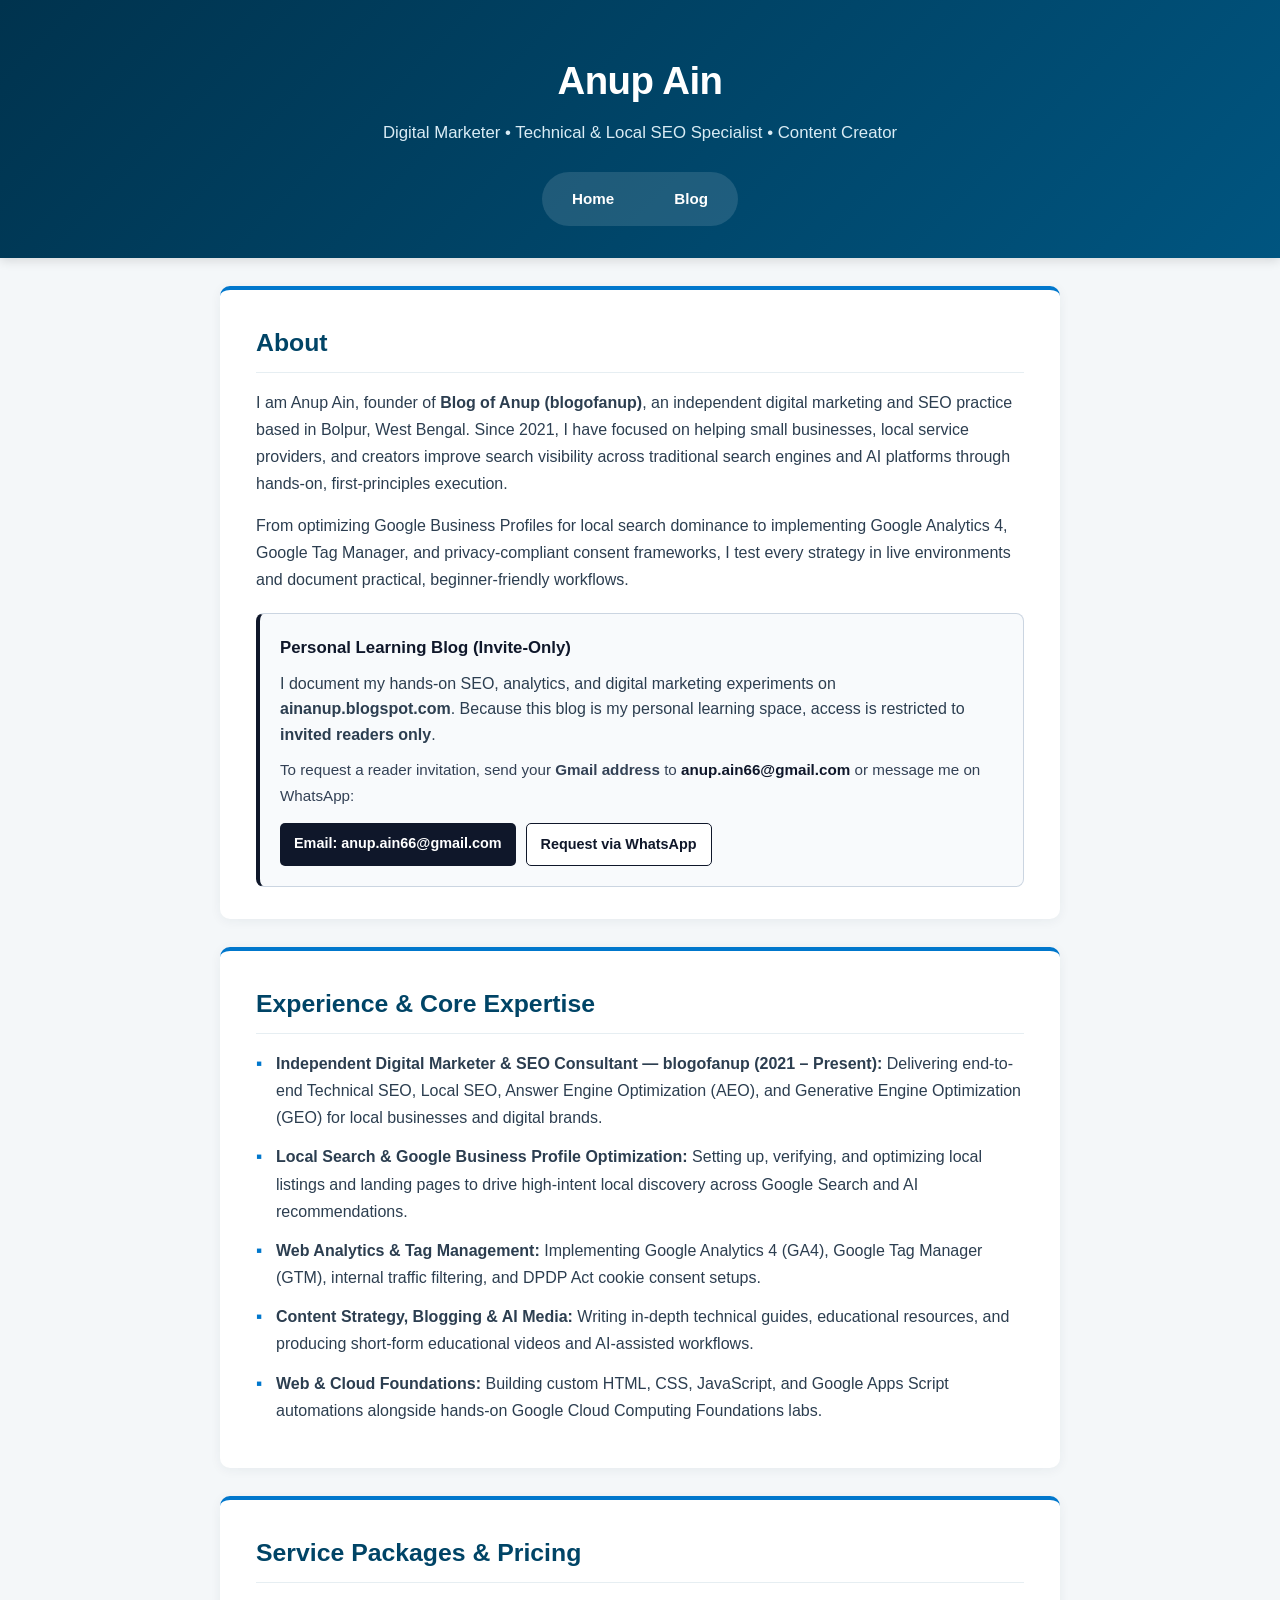
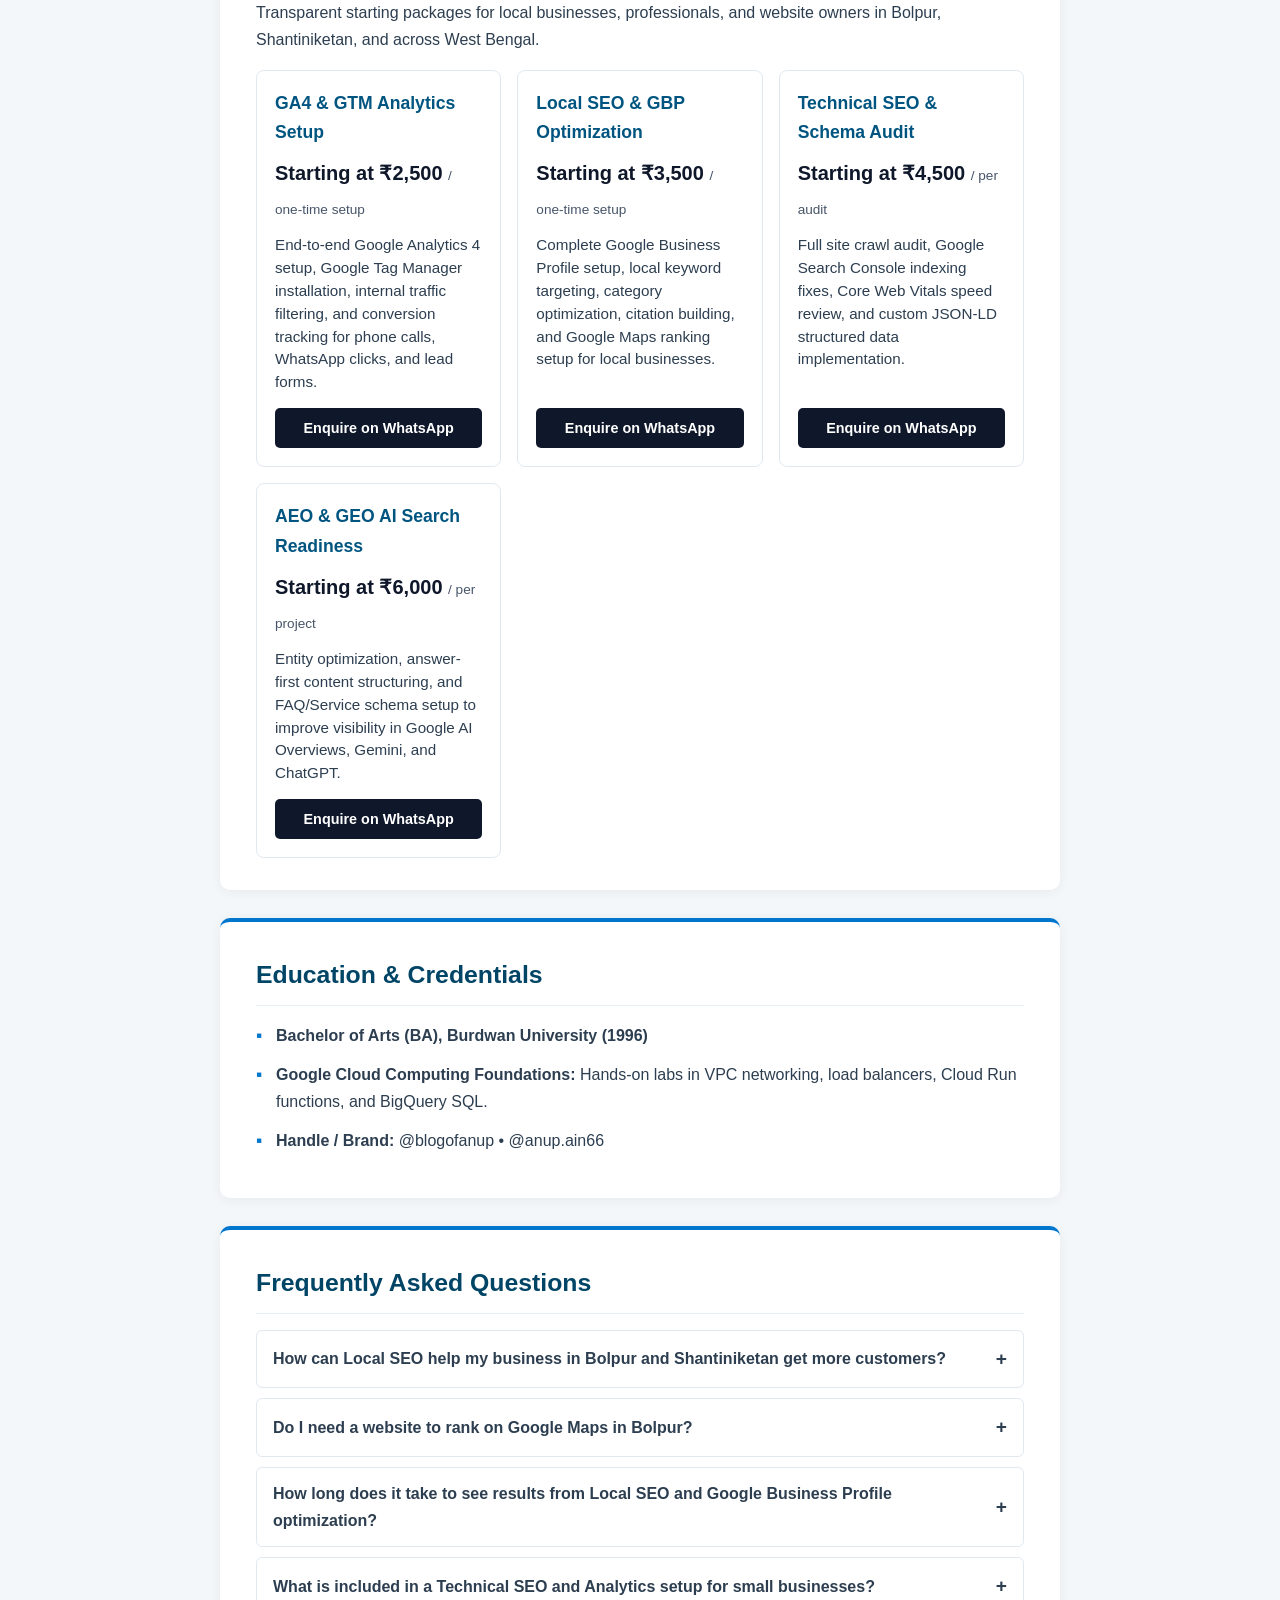
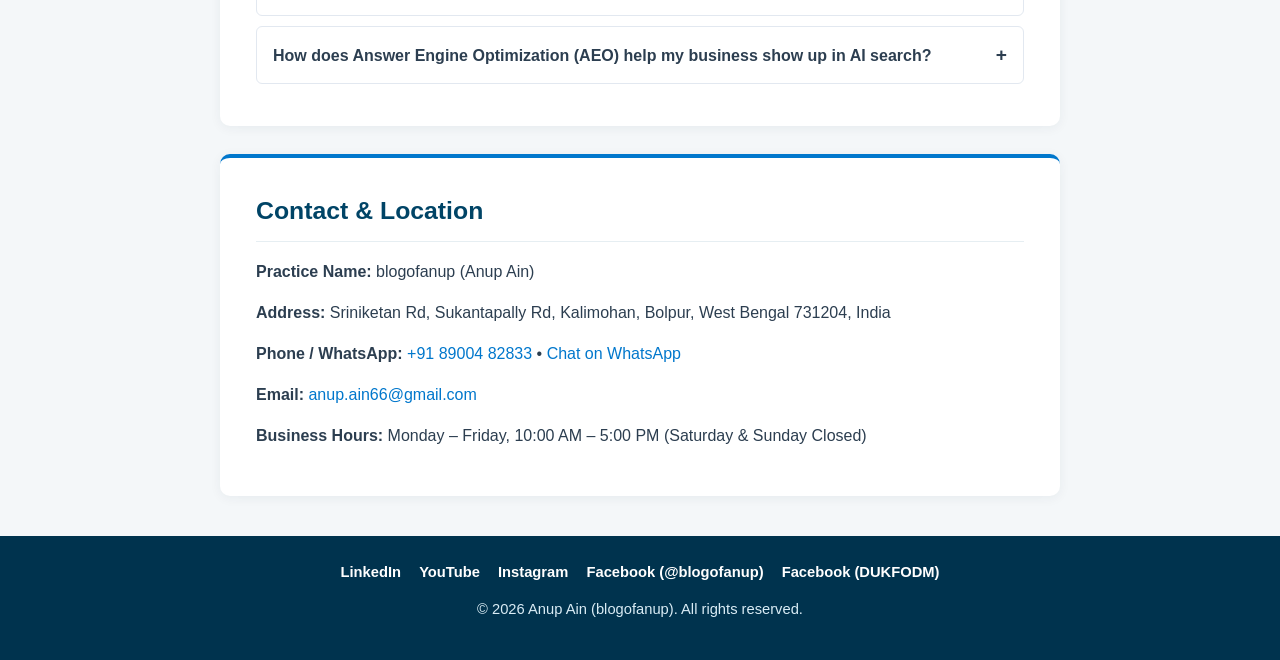
<file: index.html>
<!DOCTYPE html>
<html lang="en">
<head>
  <meta charset="UTF-8" />
  <meta name="viewport" content="width=device-width, initial-scale=1.0" />
  <script async src="https://www.googletagmanager.com/gtm.js?id=GTM-N6KVRN65"></script>
<script>
  window.dataLayer = window.dataLayer || [];
  function gtag(){dataLayer.push(arguments);}
  gtag('js', new Date());
</script>
  <title>Anup Ain | Digital Marketer, Technical &amp; Local SEO Specialist</title>
  <meta name="description" content="Anup Ain (Blog of Anup) - Independent Digital Marketer, Technical &amp; Local SEO Specialist, AEO/GEO Practitioner, and Blogger in Bolpur, West Bengal." />
  <link rel="stylesheet" href="style.css" />
  <meta name="google-site-verification" content="tDracxnEsEsEI1jrp2MU6EPMCUC1B2NJ8A4u-vVTxfY" />

  <script type="application/ld+json">
  {
    "@context": "https://schema.org",
    "@graph": [
      {
        "@type": "ProfessionalService",
        "@id": "https://blogofanup.github.io/anup-portfolio/#business",
        "name": "blogofanup (Anup Ain)",
        "alternateName": "Blog of Anup - SEO & Digital Marketing Services",
        "url": "https://blogofanup.github.io/anup-portfolio/",
        "telephone": "+91-8900482833",
        "email": "anup.ain66@gmail.com",
        "priceRange": "₹2,500 - ₹15,000",
        "founder": {
          "@type": "Person",
          "name": "Anup Ain",
          "jobTitle": "Digital Marketer, Technical & Local SEO Specialist",
          "url": "https://blogofanup.github.io/anup-portfolio/"
        },
        "address": {
          "@type": "PostalAddress",
          "streetAddress": "Sriniketan Rd, Sukantapally Rd, Kalimohan",
          "addressLocality": "Bolpur",
          "addressRegion": "West Bengal",
          "postalCode": "731204",
          "addressCountry": "IN"
        },
        "geo": {
          "@type": "GeoCoordinates",
          "latitude": 23.6687,
          "longitude": 87.6828
        },
        "openingHoursSpecification": [
          {
            "@type": "OpeningHoursSpecification",
            "dayOfWeek": [
              "Monday",
              "Tuesday",
              "Wednesday",
              "Thursday",
              "Friday"
            ],
            "opens": "10:00",
            "closes": "17:00"
          }
        ],
        "areaServed": [
          {
            "@type": "City",
            "name": "Bolpur"
          },
          {
            "@type": "City",
            "name": "Shantiniketan"
          },
          {
            "@type": "AdministrativeArea",
            "name": "Birbhum"
          },
          {
            "@type": "State",
            "name": "West Bengal"
          }
        ],
        "hasOfferCatalog": {
          "@type": "OfferCatalog",
          "name": "SEO & Digital Marketing Services",
          "itemListElement": [
            {
              "@type": "Offer",
              "priceCurrency": "INR",
              "price": "3500",
              "priceSpecification": {
                "@type": "UnitPriceSpecification",
                "priceCurrency": "INR",
                "minPrice": "3500",
                "unitText": "one-time setup"
              },
              "itemOffered": {
                "@type": "Service",
                "name": "Local SEO & Google Business Profile Optimization",
                "description": "Complete Google Business Profile setup, local keyword targeting, category optimization, citation building, and Google Maps ranking setup for local businesses."
              }
            },
            {
              "@type": "Offer",
              "priceCurrency": "INR",
              "price": "4500",
              "priceSpecification": {
                "@type": "UnitPriceSpecification",
                "priceCurrency": "INR",
                "minPrice": "4500",
                "unitText": "per audit"
              },
              "itemOffered": {
                "@type": "Service",
                "name": "Technical SEO Audit & JSON-LD Schema Implementation",
                "description": "Full site crawl audit, Google Search Console indexing fixes, Core Web Vitals review, and custom JSON-LD structured data implementation."
              }
            },
            {
              "@type": "Offer",
              "priceCurrency": "INR",
              "price": "2500",
              "priceSpecification": {
                "@type": "UnitPriceSpecification",
                "priceCurrency": "INR",
                "minPrice": "2500",
                "unitText": "one-time setup"
              },
              "itemOffered": {
                "@type": "Service",
                "name": "Google Analytics 4 (GA4) & Google Tag Manager (GTM) Setup",
                "description": "End-to-end GA4 property setup, GTM container installation, internal traffic filtering, and conversion tracking for phone calls, WhatsApp clicks, and forms."
              }
            },
            {
              "@type": "Offer",
              "priceCurrency": "INR",
              "price": "6000",
              "priceSpecification": {
                "@type": "UnitPriceSpecification",
                "priceCurrency": "INR",
                "minPrice": "6000",
                "unitText": "per project"
              },
              "itemOffered": {
                "@type": "Service",
                "name": "Answer Engine Optimization (AEO) & Generative Engine Optimization (GEO)",
                "description": "Entity optimization, answer-first content structuring, and FAQ/Service schema setup to improve visibility in Google AI Overviews, Gemini, and ChatGPT."
              }
            }
          ]
        },
        "sameAs": [
          "https://www.linkedin.com/in/blogofanup",
          "https://www.youtube.com/@blogofanup",
          "https://www.instagram.com/blogofanup",
          "https://www.instagram.com/anup.ain66",
          "https://www.facebook.com/blogofanup",
          "https://www.facebook.com/dukfodm",
          "https://hashnode.com/@blogofanup",
          "https://ainanup.blogspot.com/"
        ]
      },
      {
        "@type": "FAQPage",
        "@id": "https://blogofanup.github.io/anup-portfolio/#faq",
        "mainEntity": [
          {
            "@type": "Question",
            "name": "How can Local SEO help my business in Bolpur and Shantiniketan get more customers?",
            "acceptedAnswer": {
              "@type": "Answer",
              "text": "Local SEO optimizes your Google Business Profile, local keywords, and map citations so your business appears in the top Google Maps results when customers in Bolpur, Shantiniketan, and Birbhum search for your products or services nearby."
            }
          },
          {
            "@type": "Question",
            "name": "Do I need a website to rank on Google Maps in Bolpur?",
            "acceptedAnswer": {
              "@type": "Answer",
              "text": "No, you do not need a complex website to rank on Google Maps. A properly verified and optimized Google Business Profile—paired with local keywords, customer reviews, regular updates, and a fast single-page portfolio or landing page—can generate direct phone calls and WhatsApp inquiries."
            }
          },
          {
            "@type": "Question",
            "name": "How long does it take to see results from Local SEO and Google Business Profile optimization?",
            "acceptedAnswer": {
              "@type": "Answer",
              "text": "Initial improvements in Google Business Profile visibility, map views, and local keyword impressions typically appear within 2 to 4 weeks, while competitive top-3 Google Map Pack rankings usually take 60 to 90 days of consistent optimization and review management."
            }
          },
          {
            "@type": "Question",
            "name": "What is included in a Technical SEO and Analytics setup for small businesses?",
            "acceptedAnswer": {
              "@type": "Answer",
              "text": "A complete setup includes Google Search Console indexing fixes, mobile speed optimization, JSON-LD structured data (Schema markup), Google Analytics 4 (GA4) configuration, and Google Tag Manager (GTM) tracking for phone calls, WhatsApp clicks, and lead forms."
            }
          },
          {
            "@type": "Question",
            "name": "How does Answer Engine Optimization (AEO) help my business show up in AI search?",
            "acceptedAnswer": {
              "@type": "Answer",
              "text": "Answer Engine Optimization (AEO) and Generative Engine Optimization (GEO) structure your business information, FAQs, and schema markup clearly so AI tools like Google AI Overviews, Gemini, and ChatGPT can accurately cite and recommend your business to local buyers."
            }
          }
        ]
      }
    ]
  }
  </script>

  <style>
    .pricing-grid {
      display: grid;
      grid-template-columns: repeat(auto-fit, minmax(240px, 1fr));
      gap: 16px;
      margin-top: 16px;
    }
    .pricing-card {
      border: 1px solid #e2e8f0;
      border-radius: 8px;
      padding: 18px;
      background: #ffffff;
      display: flex;
      flex-direction: column;
      justify-content: space-between;
    }
    .pricing-card h3 {
      margin-top: 0;
      margin-bottom: 8px;
      font-size: 1.1rem;
    }
    .price-tag {
      font-size: 1.25rem;
      font-weight: 700;
      color: #0f172a;
      margin-bottom: 10px;
    }
    .price-tag span {
      font-size: 0.85rem;
      font-weight: 400;
      color: #475569;
    }
    .pricing-card p {
      font-size: 0.95rem;
      line-height: 1.5;
      margin-bottom: 14px;
    }
    .cta-btn {
      display: inline-block;
      text-align: center;
      padding: 8px 14px;
      background-color: #0f172a;
      color: #ffffff;
      text-decoration: none;
      border-radius: 5px;
      font-size: 0.9rem;
      font-weight: 600;
    }
    .faq-item {
      border: 1px solid #e2e8f0;
      border-radius: 6px;
      margin-bottom: 10px;
      padding: 12px 16px;
      background: #ffffff;
    }
    .faq-item summary {
      font-weight: 600;
      cursor: pointer;
      list-style: none;
      display: flex;
      justify-content: space-between;
      align-items: center;
    }
    .faq-item summary::-webkit-details-marker {
      display: none;
    }
    .faq-item summary::after {
      content: "+";
      font-size: 1.2rem;
      font-weight: bold;
      margin-left: 12px;
    }
    .faq-item[open] summary::after {
      content: "−";
    }
    .faq-item p {
      margin-top: 10px;
      margin-bottom: 0;
      line-height: 1.6;
    }
  </style>
</head>
<body>
  <header>
    <div class="container">
      <h1>Anup Ain</h1>
      <p>Digital Marketer &bull; Technical &amp; Local SEO Specialist &bull; Content Creator</p>
      <nav class="main-nav">
        <a href="index.html">Home</a>
        <a href="blog.html">Blog</a>
      </nav>
    </div>
  </header>

  <section class="about container">
    <h2>About</h2>
    <p>
      I am Anup Ain, founder of <strong>Blog of Anup (blogofanup)</strong>, an independent digital marketing and SEO practice based in Bolpur, West Bengal. Since 2021, I have focused on helping small businesses, local service providers, and creators improve search visibility across traditional search engines and AI platforms through hands-on, first-principles execution.
    </p>
    <p>
      From optimizing Google Business Profiles for local search dominance to implementing Google Analytics 4, Google Tag Manager, and privacy-compliant consent frameworks, I test every strategy in live environments and document practical, beginner-friendly workflows.
    </p>
    <div style="border: 1px solid #cbd5e1; border-left: 4px solid #0f172a; border-radius: 8px; padding: 20px; background: #f8fafc; margin-top: 20px;">
    <h3 style="margin: 0 0 8px 0; font-size: 1.05rem; color: #0f172a;">Personal Learning Blog (Invite-Only)</h3>
    <p style="margin: 0 0 10px 0; line-height: 1.6;">
      I document my hands-on SEO, analytics, and digital marketing experiments on <strong>ainanup.blogspot.com</strong>. Because this blog is my personal learning space, access is restricted to <strong>invited readers only</strong>.
    </p>
    <p style="margin: 0 0 14px 0; font-size: 0.95rem; color: #334155;">
      To request a reader invitation, send your <strong>Gmail address</strong> to <a href="mailto:anup.ain66@gmail.com?subject=Blog%20Reader%20Invitation%20Request&body=Hi%20Anup%2C%0A%0AI%20would%20like%20to%20request%20an%20invitation%20to%20read%20your%20blog%20(ainanup.blogspot.com).%0A%0AMy%20Gmail%20address%3A%20" style="font-weight: 600; color: #0f172a;">anup.ain66@gmail.com</a> or message me on WhatsApp:
    </p>
    <div style="display: flex; flex-wrap: wrap; gap: 10px;">
      <a class="cta-btn" href="mailto:anup.ain66@gmail.com?subject=Blog%20Reader%20Invitation%20Request&body=Hi%20Anup%2C%0A%0AI%20would%20like%20to%20request%20an%20invitation%20to%20read%20your%20blog%20(ainanup.blogspot.com).%0A%0AMy%20Gmail%20address%3A%20">Email: anup.ain66@gmail.com</a>
      <a href="https://wa.me/918900482833?text=Hi%20Anup%2C%20I%20would%20like%20to%20request%20an%20invitation%20to%20read%20your%20blog.%20My%20Gmail%20is%3A%20" target="_blank" rel="noopener" style="display: inline-block; padding: 8px 14px; border: 1px solid #0f172a; color: #0f172a; background: #ffffff; text-decoration: none; border-radius: 5px; font-size: 0.9rem; font-weight: 600;">Request via WhatsApp</a>
    </div>
  </div>
  </section>

  <section class="skills container">
    <h2>Experience &amp; Core Expertise</h2>
    <ul>
      <li><strong>Independent Digital Marketer &amp; SEO Consultant &mdash; blogofanup (2021 &ndash; Present):</strong> Delivering end-to-end Technical SEO, Local SEO, Answer Engine Optimization (AEO), and Generative Engine Optimization (GEO) for local businesses and digital brands.</li>
      <li><strong>Local Search &amp; Google Business Profile Optimization:</strong> Setting up, verifying, and optimizing local listings and landing pages to drive high-intent local discovery across Google Search and AI recommendations.</li>
      <li><strong>Web Analytics &amp; Tag Management:</strong> Implementing Google Analytics 4 (GA4), Google Tag Manager (GTM), internal traffic filtering, and DPDP Act cookie consent setups.</li>
      <li><strong>Content Strategy, Blogging &amp; AI Media:</strong> Writing in-depth technical guides, educational resources, and producing short-form educational videos and AI-assisted workflows.</li>
      <li><strong>Web &amp; Cloud Foundations:</strong> Building custom HTML, CSS, JavaScript, and Google Apps Script automations alongside hands-on Google Cloud Computing Foundations labs.</li>
    </ul>
  </section>

  <section class="pricing container">
    <h2>Service Packages &amp; Pricing</h2>
    <p>Transparent starting packages for local businesses, professionals, and website owners in Bolpur, Shantiniketan, and across West Bengal.</p>

    <div class="pricing-grid">
      <div class="pricing-card">
        <div>
          <h3>GA4 &amp; GTM Analytics Setup</h3>
          <div class="price-tag">Starting at ₹2,500 <span>/ one-time setup</span></div>
          <p>End-to-end Google Analytics 4 setup, Google Tag Manager installation, internal traffic filtering, and conversion tracking for phone calls, WhatsApp clicks, and lead forms.</p>
        </div>
        <a class="cta-btn" href="https://wa.me/918900482833?text=Hi%20Anup%2C%20I%20am%20interested%20in%20the%20GA4%20%26%20GTM%20Analytics%20Setup%20package." target="_blank" rel="noopener">Enquire on WhatsApp</a>
      </div>

      <div class="pricing-card">
        <div>
          <h3>Local SEO &amp; GBP Optimization</h3>
          <div class="price-tag">Starting at ₹3,500 <span>/ one-time setup</span></div>
          <p>Complete Google Business Profile setup, local keyword targeting, category optimization, citation building, and Google Maps ranking setup for local businesses.</p>
        </div>
        <a class="cta-btn" href="https://wa.me/918900482833?text=Hi%20Anup%2C%20I%20am%20interested%20in%20the%20Local%20SEO%20%26%20GBP%20Optimization%20package." target="_blank" rel="noopener">Enquire on WhatsApp</a>
      </div>

      <div class="pricing-card">
        <div>
          <h3>Technical SEO &amp; Schema Audit</h3>
          <div class="price-tag">Starting at ₹4,500 <span>/ per audit</span></div>
          <p>Full site crawl audit, Google Search Console indexing fixes, Core Web Vitals speed review, and custom JSON-LD structured data implementation.</p>
        </div>
        <a class="cta-btn" href="https://wa.me/918900482833?text=Hi%20Anup%2C%20I%20am%20interested%20in%20the%20Technical%20SEO%20%26%20Schema%20Audit%20package." target="_blank" rel="noopener">Enquire on WhatsApp</a>
      </div>

      <div class="pricing-card">
        <div>
          <h3>AEO &amp; GEO AI Search Readiness</h3>
          <div class="price-tag">Starting at ₹6,000 <span>/ per project</span></div>
          <p>Entity optimization, answer-first content structuring, and FAQ/Service schema setup to improve visibility in Google AI Overviews, Gemini, and ChatGPT.</p>
        </div>
        <a class="cta-btn" href="https://wa.me/918900482833?text=Hi%20Anup%2C%20I%20am%20interested%20in%20the%20AEO%20%26%20GEO%20AI%20Search%20Readiness%20package." target="_blank" rel="noopener">Enquire on WhatsApp</a>
      </div>
    </div>
  </section>

  <section class="skills container">
    <h2>Education &amp; Credentials</h2>
    <ul>
      <li><strong>Bachelor of Arts (BA), Burdwan University (1996)</strong></li>
      <li><strong>Google Cloud Computing Foundations:</strong> Hands-on labs in VPC networking, load balancers, Cloud Run functions, and BigQuery SQL.</li>
      <li><strong>Handle / Brand:</strong> @blogofanup &bull; @anup.ain66</li>
    </ul>
  </section>

  <section class="faq container">
    <h2>Frequently Asked Questions</h2>

    <details class="faq-item">
      <summary>How can Local SEO help my business in Bolpur and Shantiniketan get more customers?</summary>
      <p>Local SEO optimizes your Google Business Profile, local keywords, and map citations so your business appears in the top Google Maps results when customers in Bolpur, Shantiniketan, and Birbhum search for your products or services nearby.</p>
    </details>

    <details class="faq-item">
      <summary>Do I need a website to rank on Google Maps in Bolpur?</summary>
      <p>No, you do not need a complex website to rank on Google Maps. A properly verified and optimized Google Business Profile&mdash;paired with local keywords, customer reviews, regular updates, and a fast single-page portfolio or landing page&mdash;can generate direct phone calls and WhatsApp inquiries.</p>
    </details>

    <details class="faq-item">
      <summary>How long does it take to see results from Local SEO and Google Business Profile optimization?</summary>
      <p>Initial improvements in Google Business Profile visibility, map views, and local keyword impressions typically appear within 2 to 4 weeks, while competitive top-3 Google Map Pack rankings usually take 60 to 90 days of consistent optimization and review management.</p>
    </details>

    <details class="faq-item">
      <summary>What is included in a Technical SEO and Analytics setup for small businesses?</summary>
      <p>A complete setup includes Google Search Console indexing fixes, mobile speed optimization, JSON-LD structured data (Schema markup), Google Analytics 4 (GA4) configuration, and Google Tag Manager (GTM) tracking for phone calls, WhatsApp clicks, and lead forms.</p>
    </details>

    <details class="faq-item">
      <summary>How does Answer Engine Optimization (AEO) help my business show up in AI search?</summary>
      <p>Answer Engine Optimization (AEO) and Generative Engine Optimization (GEO) structure your business information, FAQs, and schema markup clearly so AI tools like Google AI Overviews, Gemini, and ChatGPT can accurately cite and recommend your business to local buyers.</p>
    </details>
  </section>

  <section class="contact container">
    <h2>Contact &amp; Location</h2>
    <p><strong>Practice Name:</strong> blogofanup (Anup Ain)</p>
    <p><strong>Address:</strong> Sriniketan Rd, Sukantapally Rd, Kalimohan, Bolpur, West Bengal 731204, India</p>
    <p><strong>Phone / WhatsApp:</strong> <a href="tel:+918900482833">+91 89004 82833</a> &bull; <a href="https://wa.me/918900482833" target="_blank" rel="noopener">Chat on WhatsApp</a></p>
    <p><strong>Email:</strong> <a href="mailto:anup.ain66@gmail.com">anup.ain66@gmail.com</a></p>
    <p><strong>Business Hours:</strong> Monday &ndash; Friday, 10:00 AM &ndash; 5:00 PM (Saturday &amp; Sunday Closed)</p>
  </section>

  <footer>
  <div class="container">
    <p style="margin-bottom: 12px;">
      <a href="https://www.linkedin.com/in/blogofanup" target="_blank" rel="noopener" style="color: #ffffff; margin-right: 14px; font-weight: 600; text-decoration: none;">LinkedIn</a>
      <a href="https://www.youtube.com/@blogofanup" target="_blank" rel="noopener" style="color: #ffffff; margin-right: 14px; font-weight: 600; text-decoration: none;">YouTube</a>
      <a href="https://www.instagram.com/blogofanup" target="_blank" rel="noopener" style="color: #ffffff; margin-right: 14px; font-weight: 600; text-decoration: none;">Instagram</a>
      <a href="https://www.facebook.com/blogofanup" target="_blank" rel="noopener" style="color: #ffffff; margin-right: 14px; font-weight: 600; text-decoration: none;">Facebook (@blogofanup)</a>
      <a href="https://www.facebook.com/dukfodm" target="_blank" rel="noopener" style="color: #ffffff; font-weight: 600; text-decoration: none;">Facebook (DUKFODM)</a>
    </p>
    <p>&copy; 2026 Anup Ain (blogofanup). All rights reserved.</p>
  </div>
</footer>
</body>
</html>
</file>
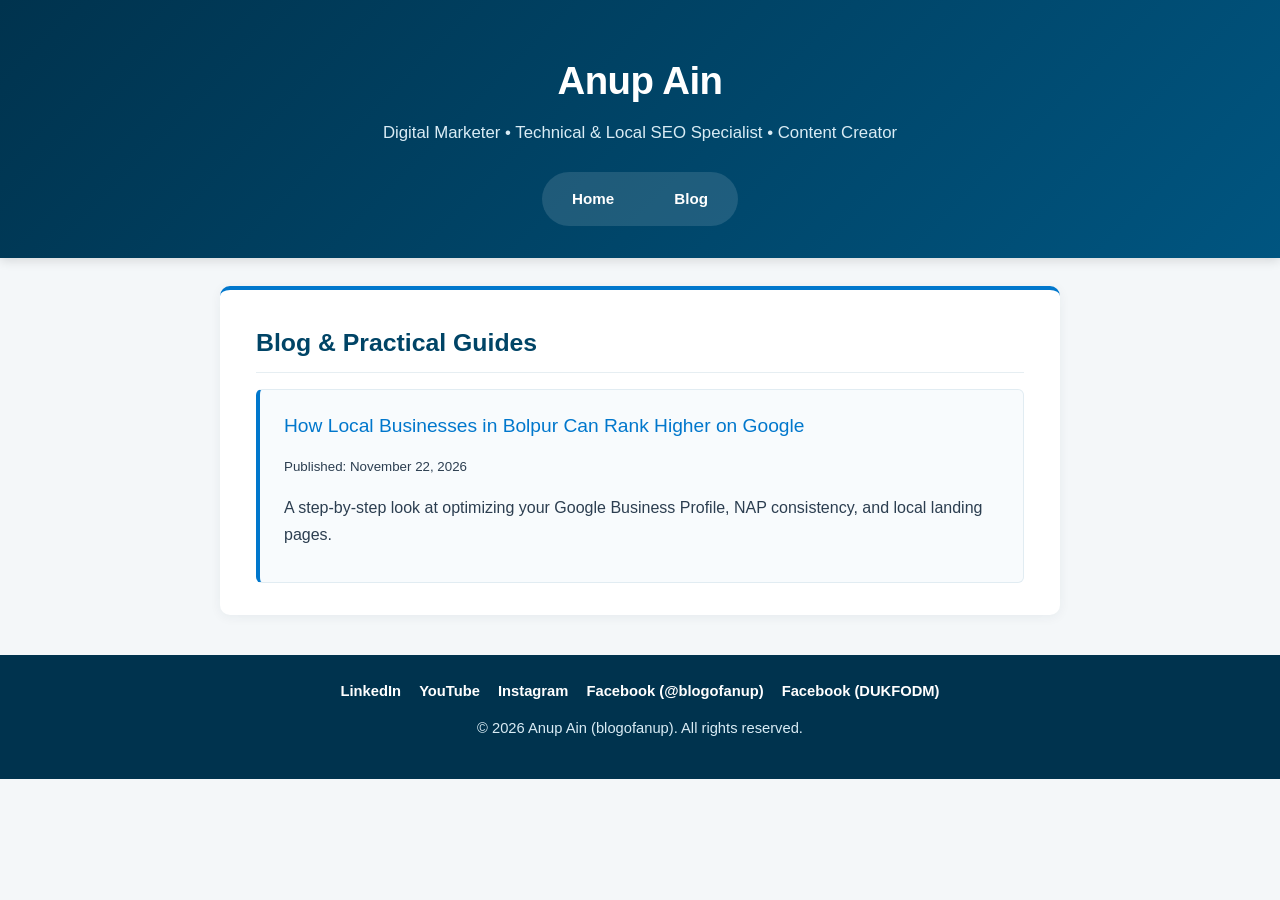
<file: blog.html>
<!DOCTYPE html>
<html lang="en">
<head>
  <meta charset="UTF-8" />
  <meta name="viewport" content="width=device-width, initial-scale=1.0" />
  <script async src="https://www.googletagmanager.com/gtm.js?id=GTM-N6KVRN65"></script>
<script>
  window.dataLayer = window.dataLayer || [];
  function gtag(){dataLayer.push(arguments);}
  gtag('js', new Date());
</script>
  <title>Blog | Anup Ain - Digital Marketing &amp; SEO Insights</title>
  <meta name="description" content="Practical guides on Technical SEO, Local SEO, AEO, GEO, and Web Analytics by Anup Ain in Bolpur, West Bengal." />
  <link rel="stylesheet" href="style.css" />
</head>
<body>

  <header>
    <div class="container">
      <h1>Anup Ain</h1>
      <p>Digital Marketer &bull; Technical &amp; Local SEO Specialist &bull; Content Creator</p>
      <nav class="main-nav">
        <a href="index.html">Home</a>
        <a href="blog.html">Blog</a>
      </nav>
    </div>
  </header>

  <section class="about container">
    <h2>Blog &amp; Practical Guides</h2>
    <article class="post-preview">
      <h3><a href="blog/local-seo-bolpur.html">How Local Businesses in Bolpur Can Rank Higher on Google</a></h3>
      <p><small>Published: November 22, 2026</small></p>
      <p>A step-by-step look at optimizing your Google Business Profile, NAP consistency, and local landing pages.</p>
    </article>
  </section>

  <footer>
  <div class="container">
    <p style="margin-bottom: 12px;">
      <a href="https://www.linkedin.com/in/blogofanup" target="_blank" rel="noopener" style="color: #ffffff; margin-right: 14px; font-weight: 600; text-decoration: none;">LinkedIn</a>
      <a href="https://www.youtube.com/@blogofanup" target="_blank" rel="noopener" style="color: #ffffff; margin-right: 14px; font-weight: 600; text-decoration: none;">YouTube</a>
      <a href="https://www.instagram.com/blogofanup" target="_blank" rel="noopener" style="color: #ffffff; margin-right: 14px; font-weight: 600; text-decoration: none;">Instagram</a>
      <a href="https://www.facebook.com/blogofanup" target="_blank" rel="noopener" style="color: #ffffff; margin-right: 14px; font-weight: 600; text-decoration: none;">Facebook (@blogofanup)</a>
      <a href="https://www.facebook.com/dukfodm" target="_blank" rel="noopener" style="color: #ffffff; font-weight: 600; text-decoration: none;">Facebook (DUKFODM)</a>
    </p>
    <p>&copy; 2026 Anup Ain (blogofanup). All rights reserved.</p>
  </div>
</footer>

</body>
</html>
</file>
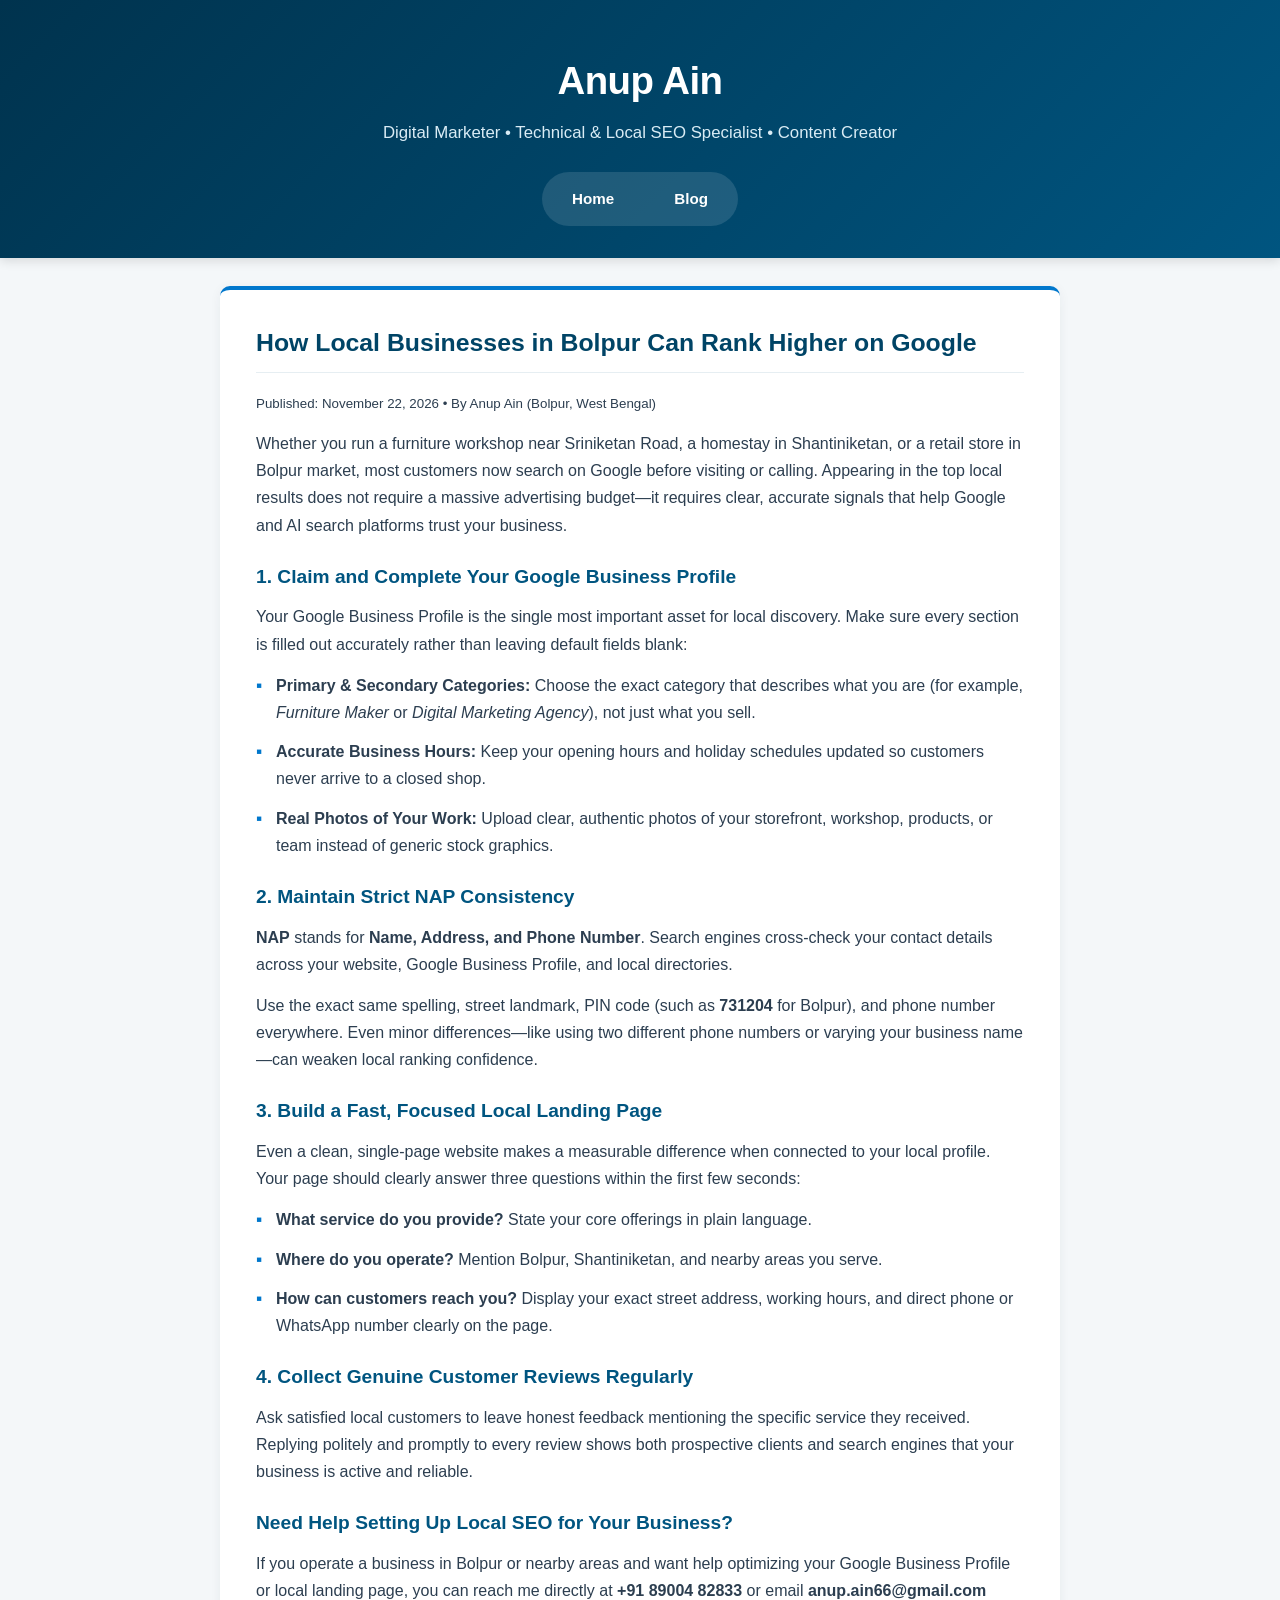
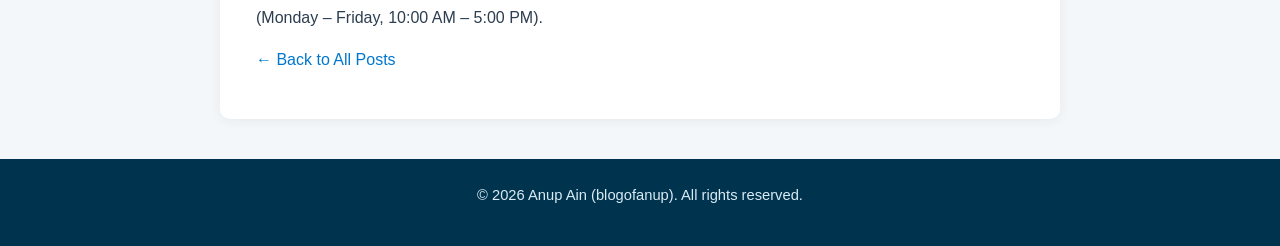
<file: local-seo-bolpur.html>
<!DOCTYPE html>
<html lang="en">
<head>
  <meta charset="UTF-8" />
  <meta name="viewport" content="width=device-width, initial-scale=1.0" />
  <title>How Local Businesses in Bolpur Can Rank Higher on Google | Anup Ain</title>
  <meta name="description" content="A step-by-step guide by Anup Ain on optimizing your Google Business Profile, NAP consistency, and local landing pages for businesses in Bolpur." />
  <link rel="stylesheet" href="../style.css" />
</head>
<body>

  <header>
    <div class="container">
      <h1>Anup Ain</h1>
      <p>Digital Marketer &bull; Technical &amp; Local SEO Specialist &bull; Content Creator</p>
      <nav class="main-nav">
        <a href="../index.html">Home</a>
        <a href="../blog.html">Blog</a>
      </nav>
    </div>
  </header>

  <article class="about container">
    <h2>How Local Businesses in Bolpur Can Rank Higher on Google</h2>
    <p><small>Published: November 22, 2026 &bull; By Anup Ain (Bolpur, West Bengal)</small></p>

    <p>
      Whether you run a furniture workshop near Sriniketan Road, a homestay in Shantiniketan, or a retail store in Bolpur market, most customers now search on Google before visiting or calling. Appearing in the top local results does not require a massive advertising budget—it requires clear, accurate signals that help Google and AI search platforms trust your business.
    </p>

    <h3>1. Claim and Complete Your Google Business Profile</h3>
    <p>
      Your Google Business Profile is the single most important asset for local discovery. Make sure every section is filled out accurately rather than leaving default fields blank:
    </p>
    <ul>
      <li><strong>Primary &amp; Secondary Categories:</strong> Choose the exact category that describes what you are (for example, <em>Furniture Maker</em> or <em>Digital Marketing Agency</em>), not just what you sell.</li>
      <li><strong>Accurate Business Hours:</strong> Keep your opening hours and holiday schedules updated so customers never arrive to a closed shop.</li>
      <li><strong>Real Photos of Your Work:</strong> Upload clear, authentic photos of your storefront, workshop, products, or team instead of generic stock graphics.</li>
    </ul>

    <h3>2. Maintain Strict NAP Consistency</h3>
    <p>
      <strong>NAP</strong> stands for <strong>Name, Address, and Phone Number</strong>. Search engines cross-check your contact details across your website, Google Business Profile, and local directories.
    </p>
    <p>
      Use the exact same spelling, street landmark, PIN code (such as <strong>731204</strong> for Bolpur), and phone number everywhere. Even minor differences—like using two different phone numbers or varying your business name—can weaken local ranking confidence.
    </p>

    <h3>3. Build a Fast, Focused Local Landing Page</h3>
    <p>
      Even a clean, single-page website makes a measurable difference when connected to your local profile. Your page should clearly answer three questions within the first few seconds:
    </p>
    <ul>
      <li><strong>What service do you provide?</strong> State your core offerings in plain language.</li>
      <li><strong>Where do you operate?</strong> Mention Bolpur, Shantiniketan, and nearby areas you serve.</li>
      <li><strong>How can customers reach you?</strong> Display your exact street address, working hours, and direct phone or WhatsApp number clearly on the page.</li>
    </ul>

    <h3>4. Collect Genuine Customer Reviews Regularly</h3>
    <p>
      Ask satisfied local customers to leave honest feedback mentioning the specific service they received. Replying politely and promptly to every review shows both prospective clients and search engines that your business is active and reliable.
    </p>

    <h3>Need Help Setting Up Local SEO for Your Business?</h3>
    <p>
      If you operate a business in Bolpur or nearby areas and want help optimizing your Google Business Profile or local landing page, you can reach me directly at <strong>+91 89004 82833</strong> or email <strong>anup.ain66@gmail.com</strong> (Monday – Friday, 10:00 AM – 5:00 PM).
    </p>

    <p><a href="../blog.html">&larr; Back to All Posts</a></p>
  </article>

  <footer>
    <div class="container">
      <p>&copy; 2026 Anup Ain (blogofanup). All rights reserved.</p>
    </div>
  </footer>

</body>
</html>
</file>
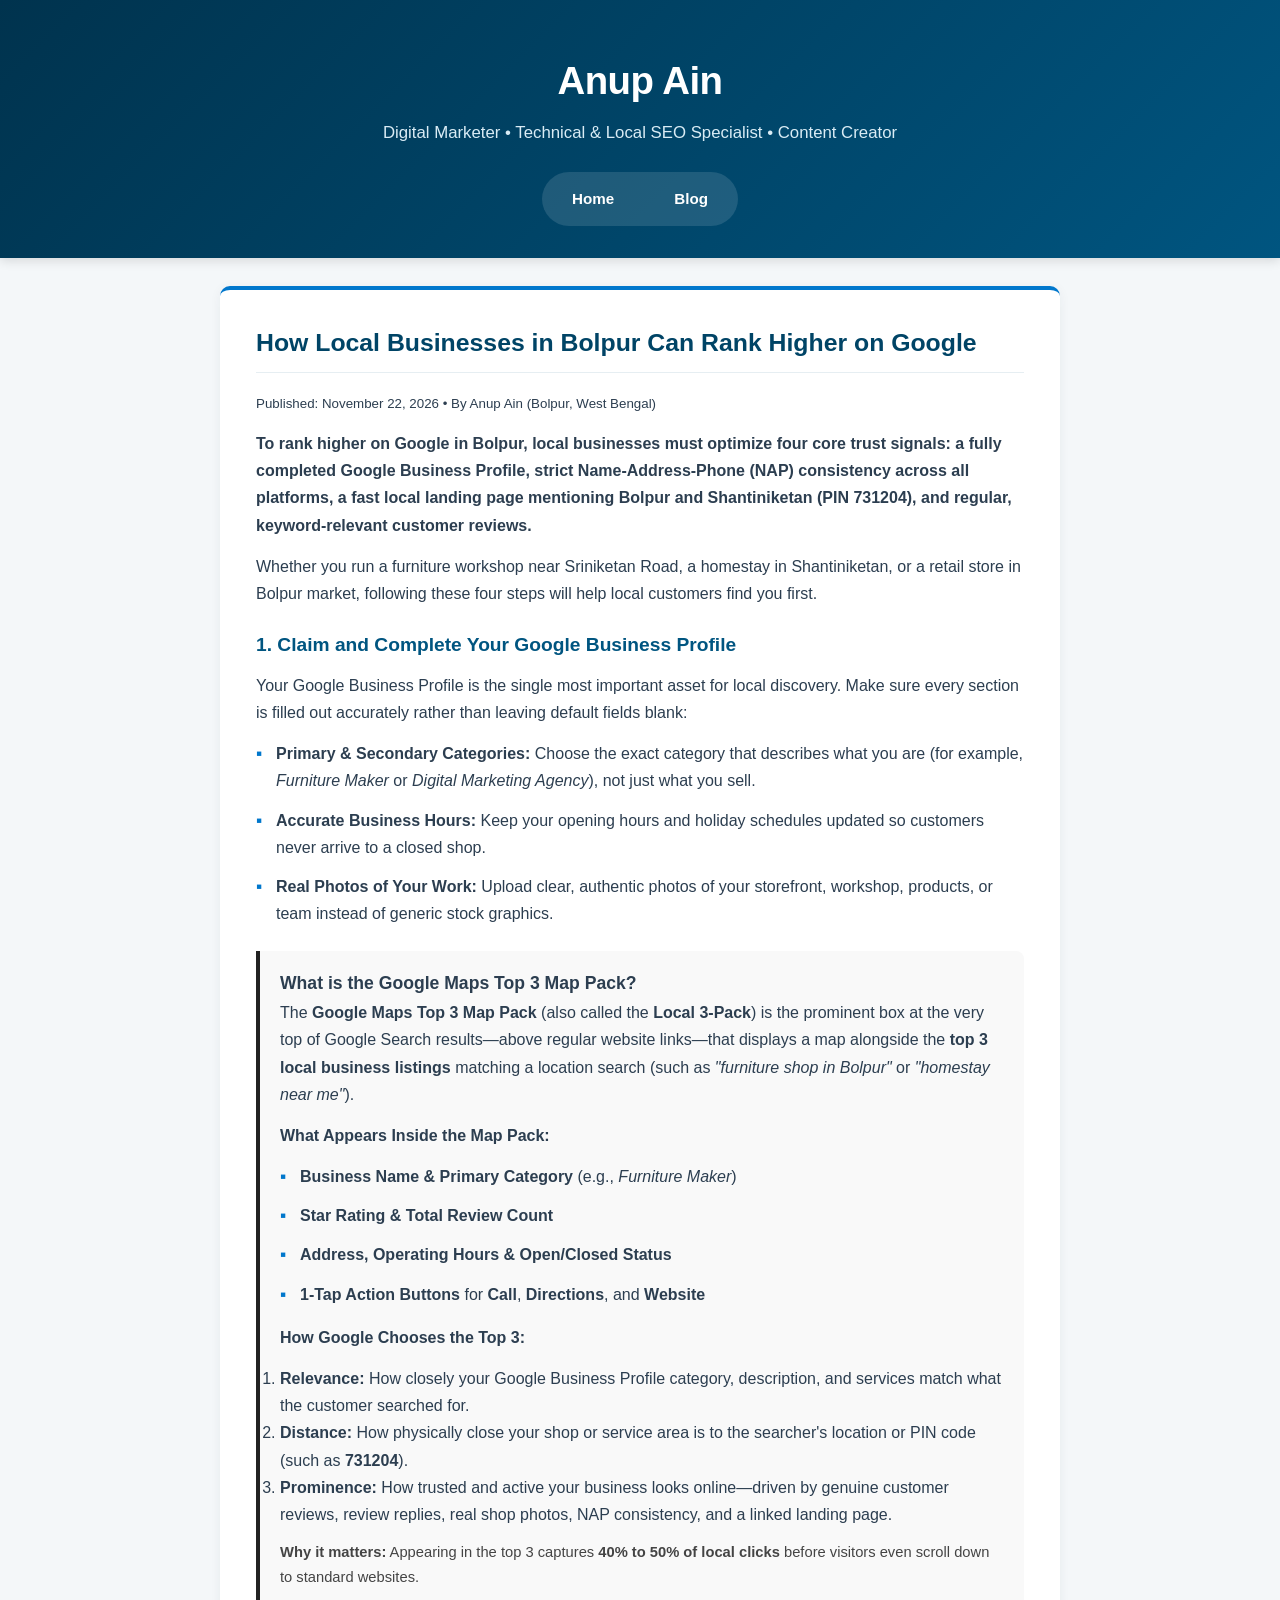
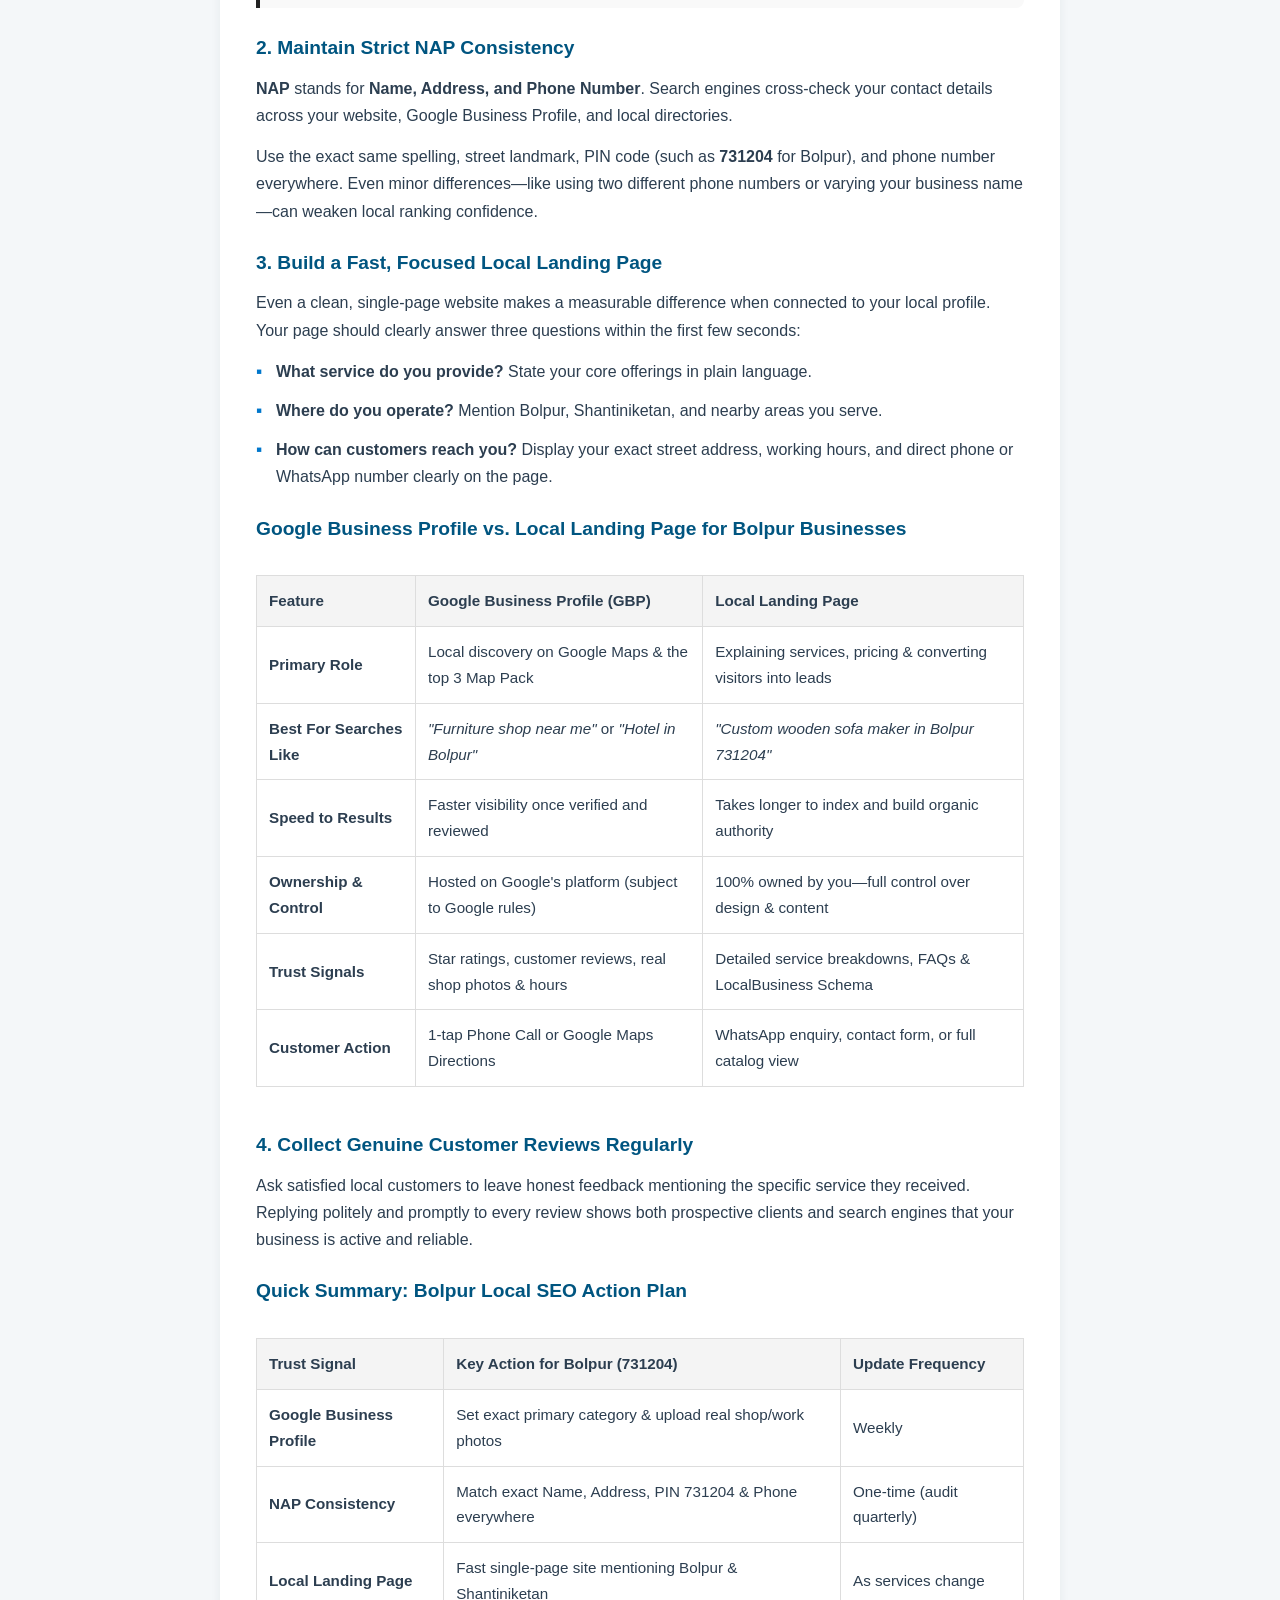
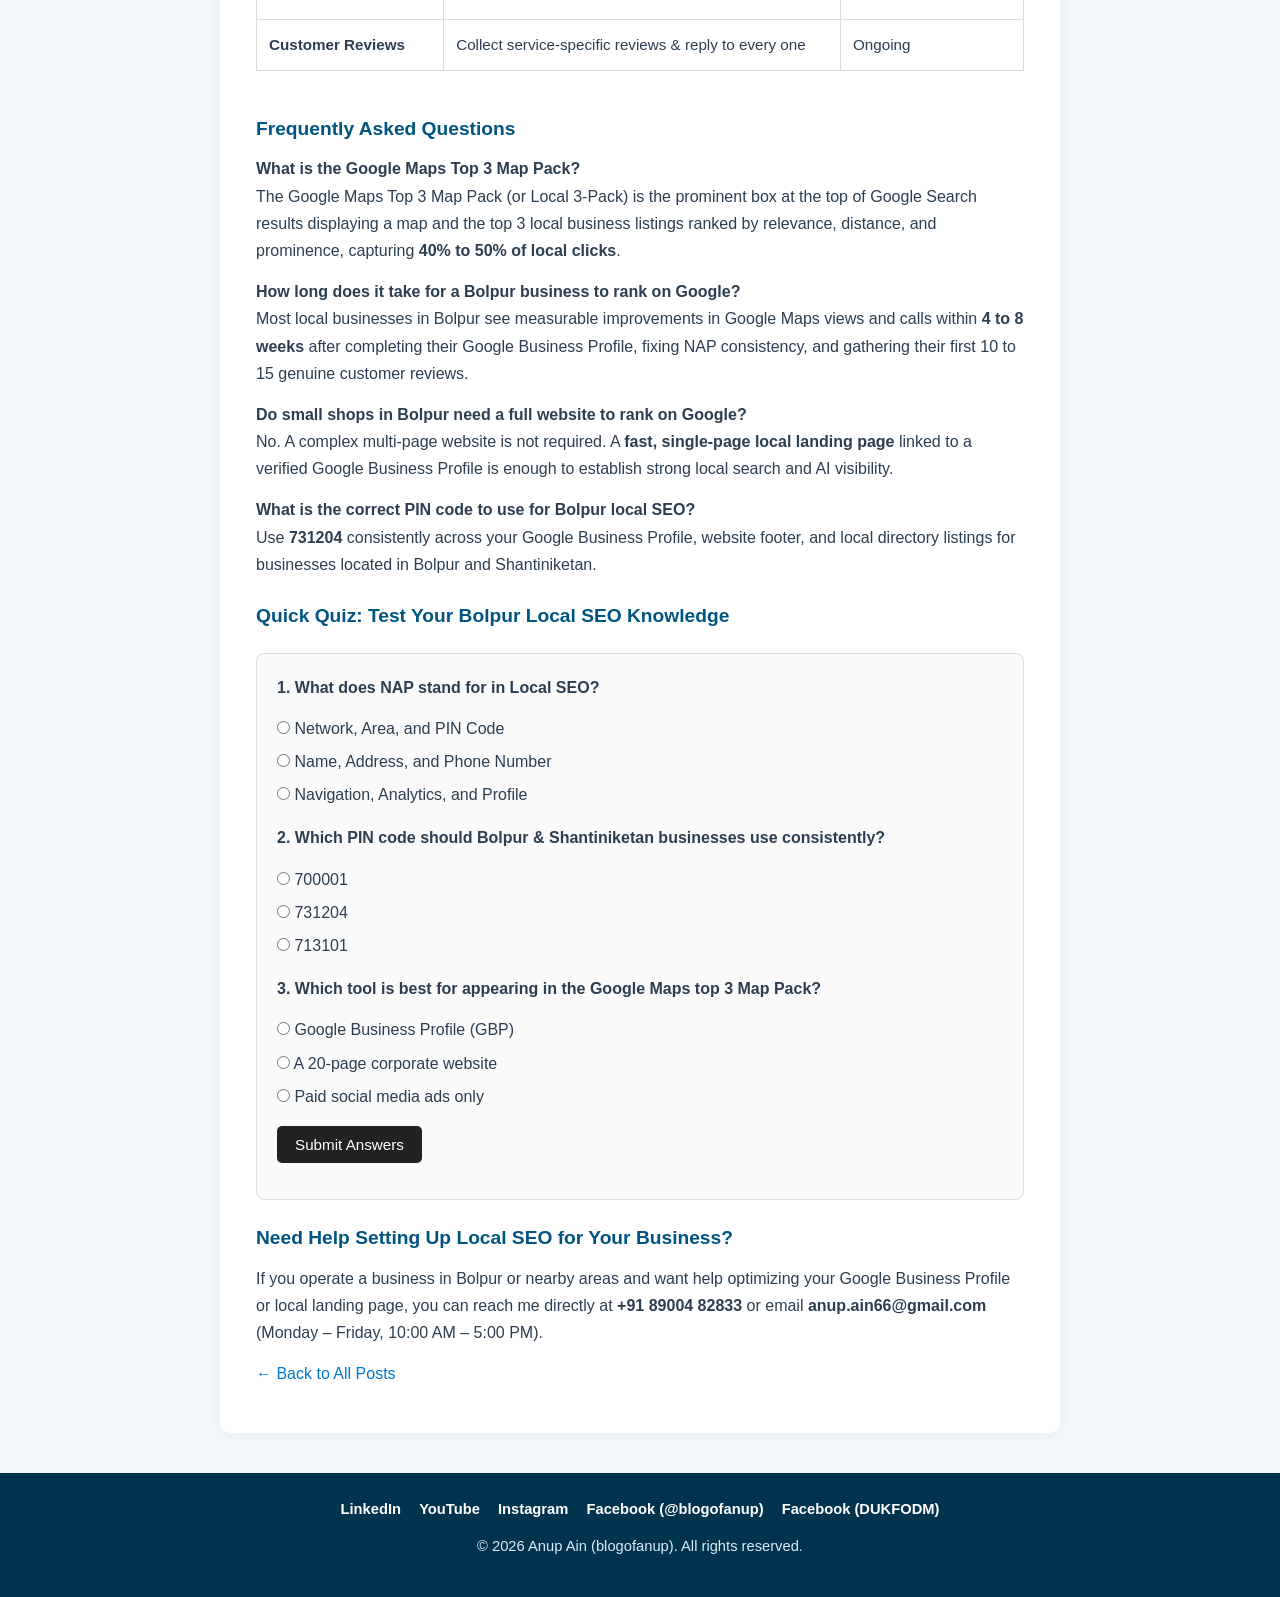
<file: blog/local-seo-bolpur.html>
<!DOCTYPE html>
<html lang="en">
<head>
  <meta charset="UTF-8" />
  <meta name="viewport" content="width=device-width, initial-scale=1.0" />
  <script async src="https://www.googletagmanager.com/gtm.js?id=GTM-N6KVRN65"></script>
<script>
  window.dataLayer = window.dataLayer || [];
  function gtag(){dataLayer.push(arguments);}
  gtag('js', new Date());
</script>
  <title>How Local Businesses in Bolpur Can Rank Higher on Google | Anup Ain</title>
  <meta name="description" content="A step-by-step guide by Anup Ain on optimizing your Google Business Profile, NAP consistency, and local landing pages for businesses in Bolpur (PIN 731204)." />
  <link rel="canonical" href="https://blogofanup.github.io/anup-portfolio/blog/local-seo-bolpur.html" />
  <link rel="stylesheet" href="../style.css" />

  <script type="application/ld+json">
  {
    "@context": "https://schema.org",
    "@graph": [
      {
        "@type": "BreadcrumbList",
        "itemListElement": [
          {
            "@type": "ListItem",
            "position": 1,
            "name": "Home",
            "item": "https://blogofanup.github.io/anup-portfolio/"
          },
          {
            "@type": "ListItem",
            "position": 2,
            "name": "Blog",
            "item": "https://blogofanup.github.io/anup-portfolio/blog.html"
          },
          {
            "@type": "ListItem",
            "position": 3,
            "name": "How Local Businesses in Bolpur Can Rank Higher on Google",
            "item": "https://blogofanup.github.io/anup-portfolio/blog/local-seo-bolpur.html"
          }
        ]
      },
      {
        "@type": "BlogPosting",
        "@id": "https://blogofanup.github.io/anup-portfolio/blog/local-seo-bolpur.html#article",
        "mainEntityOfPage": {
          "@type": "WebPage",
          "@id": "https://blogofanup.github.io/anup-portfolio/blog/local-seo-bolpur.html"
        },
        "headline": "How Local Businesses in Bolpur Can Rank Higher on Google",
        "description": "A practical 4-step Local SEO guide for shops, workshops, and homestays in Bolpur and Shantiniketan (PIN 731204) to rank higher on Google Maps and AI search.",
        "datePublished": "2026-11-22",
        "dateModified": "2026-11-27",
        "author": {
          "@type": "Person",
          "@id": "https://blogofanup.github.io/anup-portfolio/#anup-ain",
          "name": "Anup Ain",
          "url": "https://blogofanup.github.io/anup-portfolio/",
          "jobTitle": "Digital Marketer, Technical & Local SEO Specialist",
          "telephone": "+91-8900482833",
          "email": "anup.ain66@gmail.com",
          "sameAs": [
            "https://linkedin.com/in/blogofanup/",
            "https://www.instagram.com/blogofanup/",
            "https://ainanup.blogspot.com/"
          ],
          "address": {
            "@type": "PostalAddress",
            "addressLocality": "Bolpur",
            "addressRegion": "West Bengal",
            "postalCode": "731204",
            "addressCountry": "IN"
          }
        },
        "publisher": {
          "@type": "Person",
          "@id": "https://blogofanup.github.io/anup-portfolio/#anup-ain",
          "name": "Anup Ain",
          "url": "https://blogofanup.github.io/anup-portfolio/"
        },
        "about": [
          { "@type": "Thing", "name": "Local SEO" },
          { "@type": "Thing", "name": "Google Business Profile" },
          { "@type": "Thing", "name": "Google Maps Top 3 Map Pack" },
          { "@type": "Place", "name": "Bolpur, West Bengal" },
          { "@type": "Place", "name": "Shantiniketan, West Bengal" }
        ]
      },
      {
        "@type": "FAQPage",
        "@id": "https://blogofanup.github.io/anup-portfolio/blog/local-seo-bolpur.html#faq",
        "mainEntity": [
          {
            "@type": "Question",
            "name": "What is the Google Maps Top 3 Map Pack?",
            "acceptedAnswer": {
              "@type": "Answer",
              "text": "The Google Maps Top 3 Map Pack (or Local 3-Pack) is the prominent box at the top of Google Search results displaying a map and the top 3 local business listings ranked by relevance, distance, and prominence, capturing 40% to 50% of local clicks."
            }
          },
          {
            "@type": "Question",
            "name": "How long does it take for a Bolpur business to rank on Google?",
            "acceptedAnswer": {
              "@type": "Answer",
              "text": "Most local businesses in Bolpur see measurable improvements in Google Maps views and calls within 4 to 8 weeks after completing their Google Business Profile, fixing NAP consistency, and gathering their first 10 to 15 genuine customer reviews."
            }
          },
          {
            "@type": "Question",
            "name": "Do small shops in Bolpur need a full website to rank on Google?",
            "acceptedAnswer": {
              "@type": "Answer",
              "text": "No. A complex multi-page website is not required. A fast, single-page local landing page linked to a verified Google Business Profile is enough to establish strong local search and AI visibility."
            }
          },
          {
            "@type": "Question",
            "name": "What is the correct PIN code to use for Bolpur local SEO?",
            "acceptedAnswer": {
              "@type": "Answer",
              "text": "Use 731204 consistently across your Google Business Profile, website footer, and local directory listings for businesses located in Bolpur and Shantiniketan."
            }
          }
        ]
      }
    ]
  }
  </script>
</head>
<body>

  <header>
    <div class="container">
      <h1>Anup Ain</h1>
      <p>Digital Marketer &bull; Technical &amp; Local SEO Specialist &bull; Content Creator</p>
      <nav class="main-nav">
        <a href="../index.html">Home</a>
        <a href="../blog.html">Blog</a>
      </nav>
    </div>
  </header>

  <article class="about container">
    <h2>How Local Businesses in Bolpur Can Rank Higher on Google</h2>
  <p><small>Published: November 22, 2026 &bull; By Anup Ain (Bolpur, West Bengal)</small></p>

  <p><strong>To rank higher on Google in Bolpur, local businesses must optimize four core trust signals: a fully completed Google Business Profile, strict Name-Address-Phone (NAP) consistency across all platforms, a fast local landing page mentioning Bolpur and Shantiniketan (PIN 731204), and regular, keyword-relevant customer reviews.</strong></p>

  <p>
    Whether you run a furniture workshop near Sriniketan Road, a homestay in Shantiniketan, or a retail store in Bolpur market, following these four steps will help local customers find you first.
  </p>

    <h3>1. Claim and Complete Your Google Business Profile</h3>
    <p>
      Your Google Business Profile is the single most important asset for local discovery. Make sure every section is filled out accurately rather than leaving default fields blank:
    </p>
    <ul>
      <li><strong>Primary &amp; Secondary Categories:</strong> Choose the exact category that describes what you are (for example, <em>Furniture Maker</em> or <em>Digital Marketing Agency</em>), not just what you sell.</li>
      <li><strong>Accurate Business Hours:</strong> Keep your opening hours and holiday schedules updated so customers never arrive to a closed shop.</li>
      <li><strong>Real Photos of Your Work:</strong> Upload clear, authentic photos of your storefront, workshop, products, or team instead of generic stock graphics.</li>
    </ul>
<div style="border-left: 4px solid #222; background-color: #f9f9f9; padding: 18px 20px; margin: 24px 0; border-radius: 0 8px 8px 0;">
  <h4 style="margin-top: 0; font-size: 1.1rem;">What is the Google Maps Top 3 Map Pack?</h4>
  <p>
    The <strong>Google Maps Top 3 Map Pack</strong> (also called the <strong>Local 3-Pack</strong>) is the prominent box at the very top of Google Search results—above regular website links—that displays a map alongside the <strong>top 3 local business listings</strong> matching a location search (such as <em>"furniture shop in Bolpur"</em> or <em>"homestay near me"</em>).
  </p>

  <p><strong>What Appears Inside the Map Pack:</strong></p>
  <ul style="margin-bottom: 16px;">
    <li><strong>Business Name &amp; Primary Category</strong> (e.g., <em>Furniture Maker</em>)</li>
    <li><strong>Star Rating &amp; Total Review Count</strong></li>
    <li><strong>Address, Operating Hours &amp; Open/Closed Status</strong></li>
    <li><strong>1-Tap Action Buttons</strong> for <strong>Call</strong>, <strong>Directions</strong>, and <strong>Website</strong></li>
  </ul>

  <p><strong>How Google Chooses the Top 3:</strong></p>
  <ol style="margin-bottom: 12px;">
    <li><strong>Relevance:</strong> How closely your Google Business Profile category, description, and services match what the customer searched for.</li>
    <li><strong>Distance:</strong> How physically close your shop or service area is to the searcher's location or PIN code (such as <strong>731204</strong>).</li>
    <li><strong>Prominence:</strong> How trusted and active your business looks online—driven by genuine customer reviews, review replies, real shop photos, NAP consistency, and a linked landing page.</li>
  </ol>

  <p style="margin-bottom: 0; font-size: 0.92rem; color: #444;">
    <strong>Why it matters:</strong> Appearing in the top 3 captures <strong>40% to 50% of local clicks</strong> before visitors even scroll down to standard websites.
  </p>
</div>
    <h3>2. Maintain Strict NAP Consistency</h3>
    <p>
      <strong>NAP</strong> stands for <strong>Name, Address, and Phone Number</strong>. Search engines cross-check your contact details across your website, Google Business Profile, and local directories.
    </p>
    <p>
      Use the exact same spelling, street landmark, PIN code (such as <strong>731204</strong> for Bolpur), and phone number everywhere. Even minor differences—like using two different phone numbers or varying your business name—can weaken local ranking confidence.
    </p>

    <h3>3. Build a Fast, Focused Local Landing Page</h3>
    <p>
      Even a clean, single-page website makes a measurable difference when connected to your local profile. Your page should clearly answer three questions within the first few seconds:
    </p>
    <ul>
      <li><strong>What service do you provide?</strong> State your core offerings in plain language.</li>
      <li><strong>Where do you operate?</strong> Mention Bolpur, Shantiniketan, and nearby areas you serve.</li>
      <li><strong>How can customers reach you?</strong> Display your exact street address, working hours, and direct phone or WhatsApp number clearly on the page.</li>
    </ul>
<h3>Google Business Profile vs. Local Landing Page for Bolpur Businesses</h3>
<div style="overflow-x: auto;">
  <table style="width: 100%; border-collapse: collapse; margin: 20px 0; font-size: 0.95rem;">
    <thead>
      <tr style="background-color: #f4f4f4; text-align: left;">
        <th style="padding: 12px; border: 1px solid #ddd;">Feature</th>
        <th style="padding: 12px; border: 1px solid #ddd;">Google Business Profile (GBP)</th>
        <th style="padding: 12px; border: 1px solid #ddd;">Local Landing Page</th>
      </tr>
    </thead>
    <tbody>
      <tr>
        <td style="padding: 12px; border: 1px solid #ddd;"><strong>Primary Role</strong></td>
        <td style="padding: 12px; border: 1px solid #ddd;">Local discovery on Google Maps &amp; the top 3 Map Pack</td>
        <td style="padding: 12px; border: 1px solid #ddd;">Explaining services, pricing &amp; converting visitors into leads</td>
      </tr>
      <tr>
        <td style="padding: 12px; border: 1px solid #ddd;"><strong>Best For Searches Like</strong></td>
        <td style="padding: 12px; border: 1px solid #ddd;"><em>"Furniture shop near me"</em> or <em>"Hotel in Bolpur"</em></td>
        <td style="padding: 12px; border: 1px solid #ddd;"><em>"Custom wooden sofa maker in Bolpur 731204"</em></td>
      </tr>
      <tr>
        <td style="padding: 12px; border: 1px solid #ddd;"><strong>Speed to Results</strong></td>
        <td style="padding: 12px; border: 1px solid #ddd;">Faster visibility once verified and reviewed</td>
        <td style="padding: 12px; border: 1px solid #ddd;">Takes longer to index and build organic authority</td>
      </tr>
      <tr>
        <td style="padding: 12px; border: 1px solid #ddd;"><strong>Ownership &amp; Control</strong></td>
        <td style="padding: 12px; border: 1px solid #ddd;">Hosted on Google's platform (subject to Google rules)</td>
        <td style="padding: 12px; border: 1px solid #ddd;">100% owned by you—full control over design &amp; content</td>
      </tr>
      <tr>
        <td style="padding: 12px; border: 1px solid #ddd;"><strong>Trust Signals</strong></td>
        <td style="padding: 12px; border: 1px solid #ddd;">Star ratings, customer reviews, real shop photos &amp; hours</td>
        <td style="padding: 12px; border: 1px solid #ddd;">Detailed service breakdowns, FAQs &amp; LocalBusiness Schema</td>
      </tr>
      <tr>
        <td style="padding: 12px; border: 1px solid #ddd;"><strong>Customer Action</strong></td>
        <td style="padding: 12px; border: 1px solid #ddd;">1-tap Phone Call or Google Maps Directions</td>
        <td style="padding: 12px; border: 1px solid #ddd;">WhatsApp enquiry, contact form, or full catalog view</td>
      </tr>
    </tbody>
  </table>
</div>
    <h3>4. Collect Genuine Customer Reviews Regularly</h3>
    <p>
      Ask satisfied local customers to leave honest feedback mentioning the specific service they received. Replying politely and promptly to every review shows both prospective clients and search engines that your business is active and reliable.
    </p>
    <h3>Quick Summary: Bolpur Local SEO Action Plan</h3>
<div style="overflow-x: auto;">
  <table style="width: 100%; border-collapse: collapse; margin: 20px 0; font-size: 0.95rem;">
    <thead>
      <tr style="background-color: #f4f4f4; text-align: left;">
        <th style="padding: 12px; border: 1px solid #ddd;">Trust Signal</th>
        <th style="padding: 12px; border: 1px solid #ddd;">Key Action for Bolpur (731204)</th>
        <th style="padding: 12px; border: 1px solid #ddd;">Update Frequency</th>
      </tr>
    </thead>
    <tbody>
      <tr>
        <td style="padding: 12px; border: 1px solid #ddd;"><strong>Google Business Profile</strong></td>
        <td style="padding: 12px; border: 1px solid #ddd;">Set exact primary category &amp; upload real shop/work photos</td>
        <td style="padding: 12px; border: 1px solid #ddd;">Weekly</td>
      </tr>
      <tr>
        <td style="padding: 12px; border: 1px solid #ddd;"><strong>NAP Consistency</strong></td>
        <td style="padding: 12px; border: 1px solid #ddd;">Match exact Name, Address, PIN 731204 &amp; Phone everywhere</td>
        <td style="padding: 12px; border: 1px solid #ddd;">One-time (audit quarterly)</td>
      </tr>
      <tr>
        <td style="padding: 12px; border: 1px solid #ddd;"><strong>Local Landing Page</strong></td>
        <td style="padding: 12px; border: 1px solid #ddd;">Fast single-page site mentioning Bolpur &amp; Shantiniketan</td>
        <td style="padding: 12px; border: 1px solid #ddd;">As services change</td>
      </tr>
      <tr>
        <td style="padding: 12px; border: 1px solid #ddd;"><strong>Customer Reviews</strong></td>
        <td style="padding: 12px; border: 1px solid #ddd;">Collect service-specific reviews &amp; reply to every one</td>
        <td style="padding: 12px; border: 1px solid #ddd;">Ongoing</td>
      </tr>
    </tbody>
  </table>
</div>
<h3>Frequently Asked Questions</h3>

<h4>What is the Google Maps Top 3 Map Pack?</h4>
<p>The Google Maps Top 3 Map Pack (or Local 3-Pack) is the prominent box at the top of Google Search results displaying a map and the top 3 local business listings ranked by relevance, distance, and prominence, capturing <strong>40% to 50% of local clicks</strong>.</p>

<h4>How long does it take for a Bolpur business to rank on Google?</h4>
<p>Most local businesses in Bolpur see measurable improvements in Google Maps views and calls within <strong>4 to 8 weeks</strong> after completing their Google Business Profile, fixing NAP consistency, and gathering their first 10 to 15 genuine customer reviews.</p>

<h4>Do small shops in Bolpur need a full website to rank on Google?</h4>
<p>No. A complex multi-page website is not required. A <strong>fast, single-page local landing page</strong> linked to a verified Google Business Profile is enough to establish strong local search and AI visibility.</p>

<h4>What is the correct PIN code to use for Bolpur local SEO?</h4>
<p>Use <strong>731204</strong> consistently across your Google Business Profile, website footer, and local directory listings for businesses located in Bolpur and Shantiniketan.</p>
    
<h3>Quick Quiz: Test Your Bolpur Local SEO Knowledge</h3>
<div id="bolpur-seo-quiz" style="border: 1px solid #ddd; border-radius: 8px; padding: 20px; margin: 20px 0; background-color: #fafafa;">
  <p style="margin-top: 0;"><strong>1. What does NAP stand for in Local SEO?</strong></p>
  <label style="display: block; margin-bottom: 6px;"><input type="radio" name="q1" value="a"> Network, Area, and PIN Code</label>
  <label style="display: block; margin-bottom: 6px;"><input type="radio" name="q1" value="b"> Name, Address, and Phone Number</label>
  <label style="display: block; margin-bottom: 16px;"><input type="radio" name="q1" value="c"> Navigation, Analytics, and Profile</label>

  <p><strong>2. Which PIN code should Bolpur &amp; Shantiniketan businesses use consistently?</strong></p>
  <label style="display: block; margin-bottom: 6px;"><input type="radio" name="q2" value="a"> 700001</label>
  <label style="display: block; margin-bottom: 6px;"><input type="radio" name="q2" value="b"> 731204</label>
  <label style="display: block; margin-bottom: 16px;"><input type="radio" name="q2" value="c"> 713101</label>

  <p><strong>3. Which tool is best for appearing in the Google Maps top 3 Map Pack?</strong></p>
  <label style="display: block; margin-bottom: 6px;"><input type="radio" name="q3" value="a"> Google Business Profile (GBP)</label>
  <label style="display: block; margin-bottom: 6px;"><input type="radio" name="q3" value="b"> A 20-page corporate website</label>
  <label style="display: block; margin-bottom: 16px;"><input type="radio" name="q3" value="c"> Paid social media ads only</label>

  <button type="button" onclick="checkBolpurQuiz()" style="padding: 10px 18px; background-color: #222; color: #fff; border: none; border-radius: 5px; cursor: pointer; font-size: 0.95rem;">
    Submit Answers
  </button>

  <div id="quiz-result" style="margin-top: 16px; font-weight: bold;"></div>
</div>

<script>
  function checkBolpurQuiz() {
    const answers = { q1: 'b', q2: 'b', q3: 'a' };
    let score = 0;
    let answered = 0;

    for (let key in answers) {
      const selected = document.querySelector('input[name="' + key + '"]:checked');
      if (selected) {
        answered++;
        if (selected.value === answers[key]) {
          score++;
        }
      }
    }

    const resultBox = document.getElementById('quiz-result');
    if (answered < 3) {
      resultBox.style.color = '#b00020';
      resultBox.textContent = 'Please answer all 3 questions before submitting.';
      return;
    }

    resultBox.style.color = '#0b6623';
    if (score === 3) {
      resultBox.textContent = 'Score: 3/3 — Excellent! Your Bolpur Local SEO fundamentals are spot on.';
    } else if (score === 2) {
      resultBox.textContent = 'Score: 2/3 — Great job! Review the guide above for the one you missed.';
    } else {
      resultBox.textContent = 'Score: ' + score + '/3 — Good start! Re-read the 4 steps above and try again.';
    }
  }
</script> 
    <h3>Need Help Setting Up Local SEO for Your Business?</h3>
    <p>
      If you operate a business in Bolpur or nearby areas and want help optimizing your Google Business Profile or local landing page, you can reach me directly at <strong>+91 89004 82833</strong> or email <strong>anup.ain66@gmail.com</strong> (Monday – Friday, 10:00 AM – 5:00 PM).
    </p>

    <p><a href="../blog.html">&larr; Back to All Posts</a></p>
  </article>

  <footer>
  <div class="container">
    <p style="margin-bottom: 12px;">
      <a href="https://www.linkedin.com/in/blogofanup" target="_blank" rel="noopener" style="color: #ffffff; margin-right: 14px; font-weight: 600; text-decoration: none;">LinkedIn</a>
      <a href="https://www.youtube.com/@blogofanup" target="_blank" rel="noopener" style="color: #ffffff; margin-right: 14px; font-weight: 600; text-decoration: none;">YouTube</a>
      <a href="https://www.instagram.com/blogofanup" target="_blank" rel="noopener" style="color: #ffffff; margin-right: 14px; font-weight: 600; text-decoration: none;">Instagram</a>
      <a href="https://www.facebook.com/blogofanup" target="_blank" rel="noopener" style="color: #ffffff; margin-right: 14px; font-weight: 600; text-decoration: none;">Facebook (@blogofanup)</a>
      <a href="https://www.facebook.com/dukfodm" target="_blank" rel="noopener" style="color: #ffffff; font-weight: 600; text-decoration: none;">Facebook (DUKFODM)</a>
    </p>
    <p>&copy; 2026 Anup Ain (blogofanup). All rights reserved.</p>
  </div>
</footer>

</body>
</html>
</file>
<file: style.css>
* {
  margin: 0;
  padding: 0;
  box-sizing: border-box;
  font-family: 'Segoe UI', -apple-system, BlinkMacSystemFont, Roboto, sans-serif;
}

body {
  background: #f4f7f9;
  color: #2c3e50;
  line-height: 1.7;
}

.container {
  max-width: 840px;
  margin: auto;
  padding: 0 24px;
}

/* Header & Navigation Menu */
header {
  background: linear-gradient(135deg, #00334e 0%, #005580 100%);
  color: #ffffff;
  text-align: center;
  padding: 48px 20px 32px;
  box-shadow: 0 3px 10px rgba(0, 0, 0, 0.12);
}

header h1 {
  font-size: 2.4em;
  letter-spacing: -0.5px;
  margin-bottom: 6px;
}

header p {
  font-size: 1.05em;
  color: #d9ecf5;
  margin-bottom: 24px;
}

.main-nav {
  display: inline-flex;
  justify-content: center;
  gap: 12px;
  background: rgba(255, 255, 255, 0.12);
  padding: 6px;
  border-radius: 30px;
}

.main-nav a {
  color: #ffffff;
  font-weight: 600;
  font-size: 0.95em;
  padding: 8px 24px;
  border-radius: 24px;
  text-decoration: none;
  transition: background 0.25s ease, color 0.25s ease;
}

.main-nav a:hover,
.main-nav a:focus {
  background: #ffffff;
  color: #004466;
}

/* Content Cards (Home, Blog & Articles) */
section.container,
article.container {
  background: #ffffff;
  margin: 28px auto;
  padding: 32px 36px;
  border-radius: 10px;
  box-shadow: 0 2px 12px rgba(0, 44, 66, 0.06);
  border-top: 4px solid #0077cc;
}

h2 {
  font-size: 1.55em;
  color: #004466;
  margin-bottom: 16px;
  padding-bottom: 8px;
  border-bottom: 1px solid #e6eef2;
}

h3 {
  font-size: 1.2em;
  color: #005580;
  margin: 22px 0 10px;
}

p {
  margin-bottom: 14px;
}

ul {
  list-style-type: none;
  padding-left: 0;
}

ul li {
  position: relative;
  padding-left: 20px;
  margin-bottom: 12px;
}

ul li::before {
  content: "\25AA";
  color: #0077cc;
  font-size: 1.1em;
  position: absolute;
  left: 0;
  top: -1px;
}

/* Blog Listing Preview Card */
.post-preview {
  background: #f8fbfd;
  border: 1px solid #e1ecf2;
  border-left: 4px solid #0077cc;
  padding: 20px 24px;
  border-radius: 6px;
  margin-top: 16px;
  transition: transform 0.2s ease, box-shadow 0.2s ease;
}

.post-preview:hover {
  transform: translateY(-2px);
  box-shadow: 0 4px 12px rgba(0, 119, 204, 0.1);
}

.post-preview h3 {
  margin-top: 0;
}

/* Links & Buttons */
a {
  color: #0077cc;
  text-decoration: none;
  font-weight: 500;
}

a:hover {
  text-decoration: underline;
}

a.btn {
  display: inline-block;
  background: #0077cc;
  color: #ffffff;
  padding: 10px 22px;
  margin-top: 10px;
  border-radius: 6px;
  text-decoration: none;
  transition: background 0.2s ease;
}

a.btn:hover {
  background: #005fa3;
  text-decoration: none;
}

/* Footer */
footer {
  background: #00334e;
  color: #d9ecf5;
  text-align: center;
  padding: 24px 20px;
  margin-top: 40px;
  font-size: 0.92em;
}

/* Mobile Responsiveness */
@media (max-width: 600px) {
  header {
    padding: 36px 16px 24px;
  }

  header h1 {
    font-size: 1.9em;
  }

  section.container,
  article.container {
    margin: 18px 14px;
    padding: 24px 20px;
  }
}
</file>
